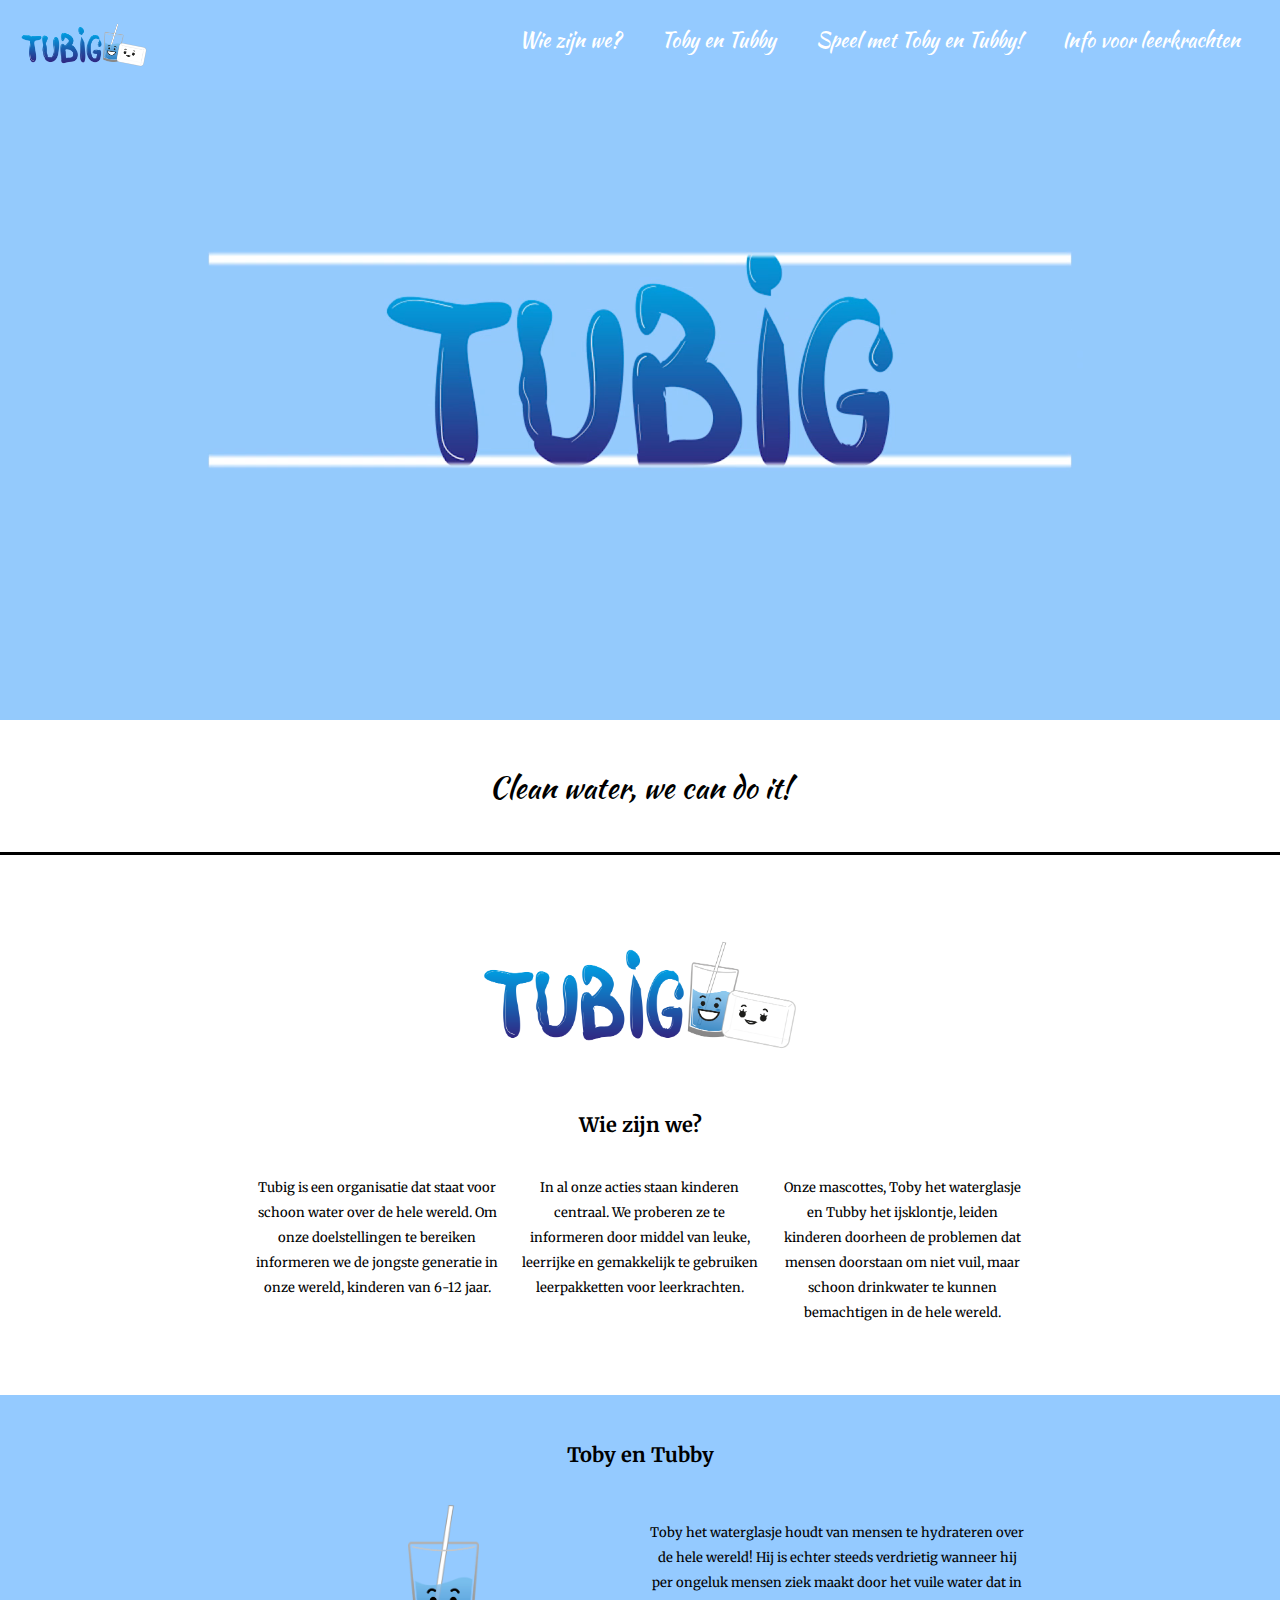
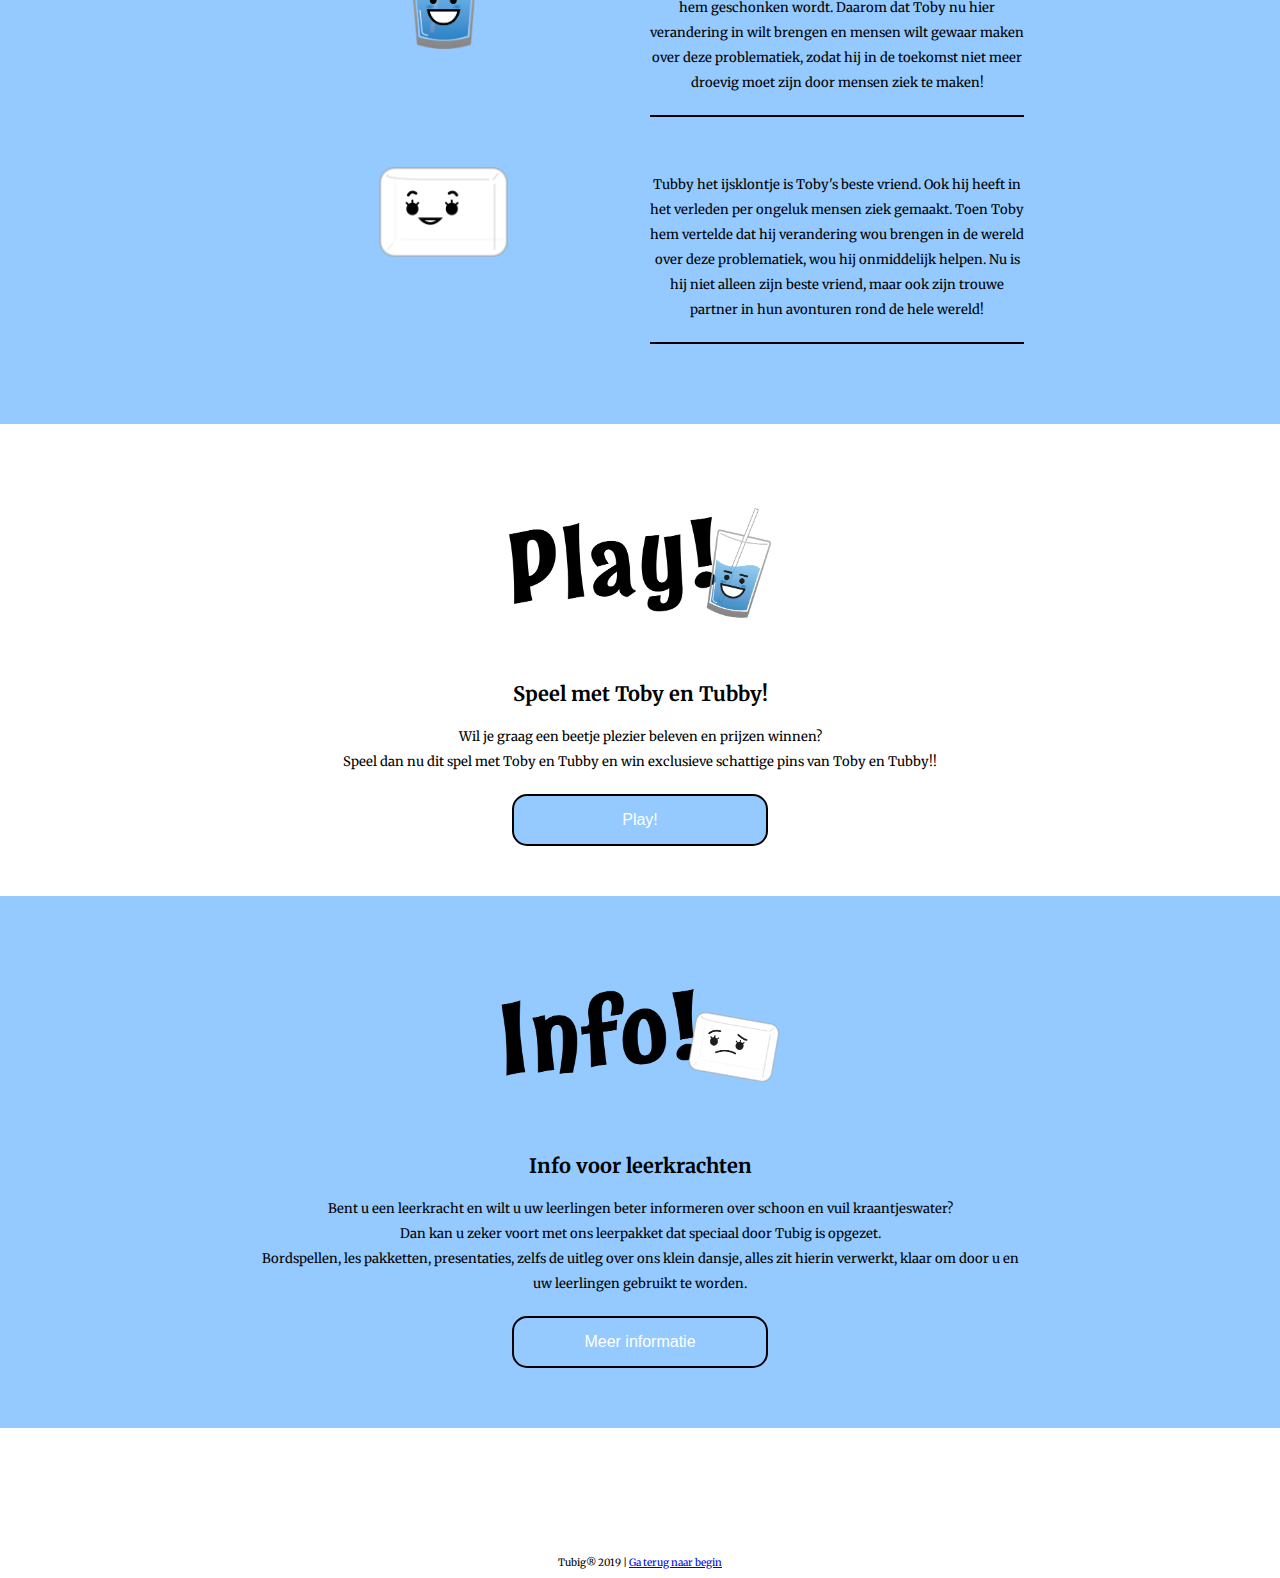
<file: index.html>
<!doctype html>
<html>

<head>
	<title>Tubig - Kids for clean water!</title>
	<link rel="stylesheet" type="text/css" href="reset_plus.css">
	<link rel="stylesheet" type="text/css" href="stijl.css">
	<link href="https://fonts.googleapis.com/css?family=Kaushan+Script|Merriweather|Ubuntu" rel="stylesheet">
	<script src="script.js" defer></script>
	<meta charset="utf-8">
</head>

<body>

	<header>

		<div id="logo"></div>

		<nav>
			<a href="#link1">Wie zijn we?</a>
			<a href="#link2">Toby en Tubby</a>
			<a href="#link3">Speel met Toby en Tubby!</a>
			<a href="#link4">Info voor leerkrachten</a>
		</nav>

	</header>

	<main>

		<div id="frontimage">

			<div>

				<video autoplay muted>

					<source src="src/cover.mp4" type="video/mp4">

				</video>
			</div>

		</div>

		<div id="link1">

		</div>

		<div class="section1">
			<h1>Clean water, we can do it!</h1>

			<div id="tubiglogo">

			</div>

			<div class="container">

				<h2>Wie zijn we?</h2>
				<p>Tubig is een organisatie dat staat voor schoon water over de hele wereld. Om onze doelstellingen te bereiken informeren we de jongste generatie in onze wereld, kinderen van 6-12 jaar.</p>
				<p>In al onze acties staan kinderen centraal. We proberen ze te informeren door middel van leuke, leerrijke en gemakkelijk te gebruiken leerpakketten voor leerkrachten.</p>
				<p>Onze mascottes, Toby het waterglasje en Tubby het ijsklontje, leiden kinderen doorheen de problemen dat mensen doorstaan om niet vuil, maar schoon drinkwater te kunnen bemachtigen in de hele wereld.</p>

			</div>
		</div>

		<div id="link2">

		</div>

		<div class="section2">
			<div class="container">

				<h2>Toby en Tubby</h2>
				<div id="toby"></div>
				<p>Toby het waterglasje houdt van mensen te hydrateren over de hele wereld! Hij is echter steeds verdrietig wanneer hij per ongeluk mensen ziek maakt door het vuile water dat in hem geschonken wordt. Daarom dat Toby nu hier verandering in wilt brengen en mensen wilt gewaar maken over deze problematiek, zodat hij in de toekomst niet meer droevig moet zijn door mensen ziek te maken!</p>
				<div id="tubby"></div>
				<p>Tubby het ijsklontje is Toby's beste vriend. Ook hij heeft in het verleden per ongeluk mensen ziek gemaakt. Toen Toby hem vertelde dat hij verandering wou brengen in de wereld over deze problematiek, wou hij onmiddelijk helpen. Nu is hij niet alleen zijn beste vriend, maar ook zijn trouwe partner in hun avonturen rond de hele wereld!</p>

			</div>
		</div>

		<div id="link3">

		</div>

		<div class="section3">

			<div id="play">

			</div>

			<div class="container">
				<h2>Speel met Toby en Tubby!</h2>

				<div class="grid">

					<p>Wil je graag een beetje plezier beleven en prijzen winnen? <br>Speel dan nu dit spel met Toby en Tubby en win exclusieve schattige pins van Toby en Tubby!!</p>
					<div id="tobytubbygame">
						<a href="play.html"><button type="button" name="button">Play!</button></a>
					</div>

				</div>
			</div>
		</div>

		<div id="link4">

		</div>

		<div class="section4">

			<div id="info">

			</div>

			<div class="container">

				<h2>Info voor leerkrachten</h2>

				<p>Bent u een leerkracht en wilt u uw leerlingen beter informeren over schoon en vuil kraantjeswater? <br>Dan kan u zeker voort met ons leerpakket dat speciaal door Tubig is opgezet. <br> Bordspellen, les pakketten, presentaties, zelfs de uitleg over ons klein dansje, alles zit hierin verwerkt, klaar om door u en uw leerlingen gebruikt te worden.</p>

				<div id="buttondiv">
					<a href="infoteachers.html"><button type="button" name="button">Meer informatie</button></a>
				</div>

			</div>
		</div>

	</main>

	<footer>
		<p>Tubig® 2019 | <a href="index.html">Ga terug naar begin</a></p>
	</footer>

</body>

</html>
</file>
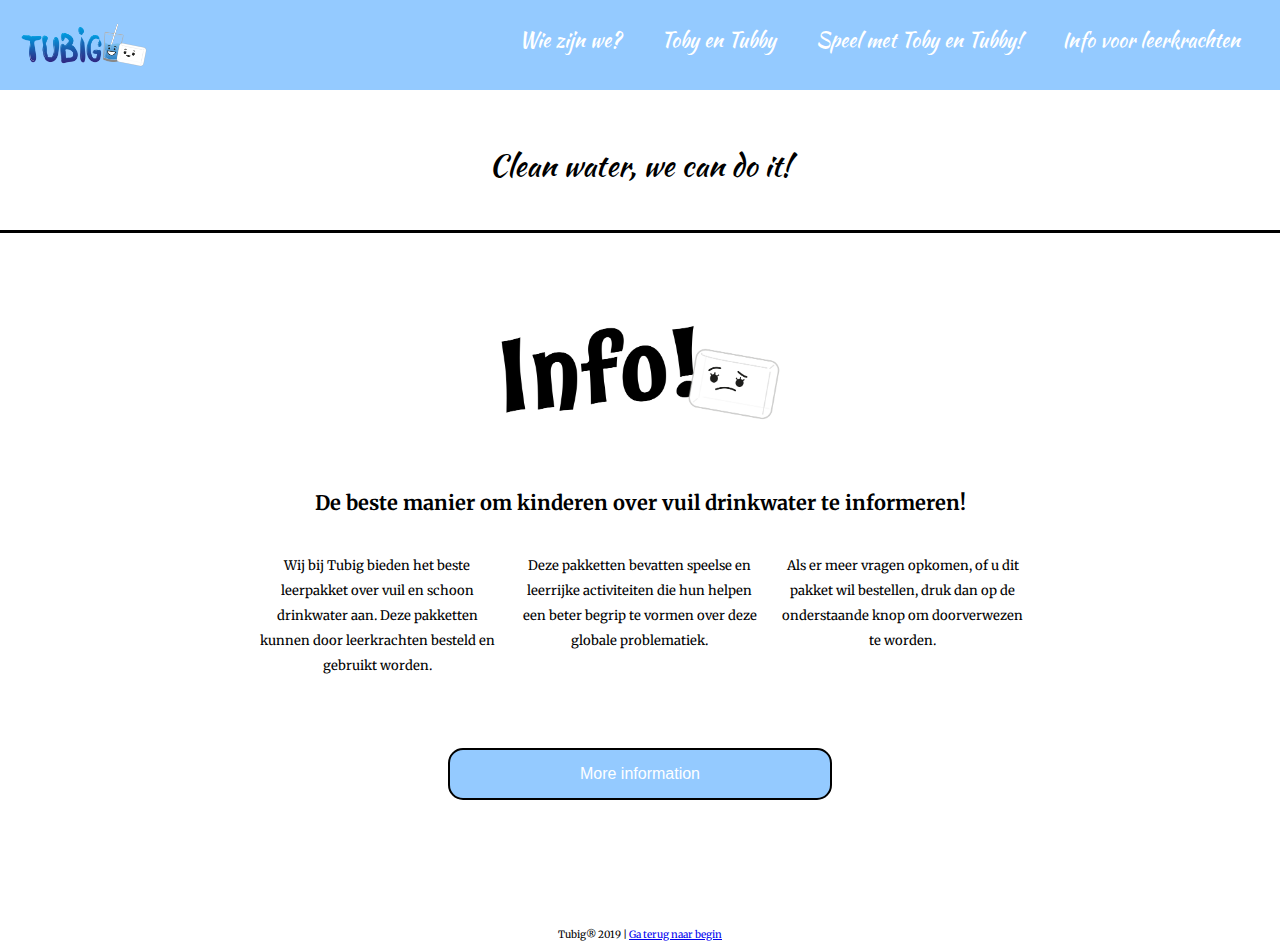
<file: infoteachers.html>
<!doctype html>
<html>

<head>
	<title>Tubig - Kids for clean water!</title>
	<link rel="stylesheet" type="text/css" href="reset_plus.css">
	<link rel="stylesheet" type="text/css" href="stijl.css">
	<link href="https://fonts.googleapis.com/css?family=Kaushan+Script|Merriweather|Ubuntu" rel="stylesheet">
	<script src="script.js" defer></script>
	<meta charset="utf-8">
</head>

<body>

	<header>

		<div id="logo"></div>

		<nav>
			<a href="index.html#link1">Wie zijn we?</a>
			<a href="index.html#link2">Toby en Tubby</a>
			<a href="play.html">Speel met Toby en Tubby!</a>
			<a href="#">Info voor leerkrachten</a>
		</nav>

	</header>

	<main>

		<div id="link1">

		</div>

		<div class="section1">
			<h1 class="topmargin">Clean water, we can do it!</h1>

			<div id="info">

			</div>

			<div class="container">

				<h2>De beste manier om kinderen over vuil drinkwater te informeren!</h2>
				<p>Wij bij Tubig bieden het beste leerpakket over vuil en schoon drinkwater aan. Deze pakketten kunnen door leerkrachten besteld en gebruikt worden.</p>
				<p>Deze pakketten bevatten speelse en leerrijke activiteiten die hun helpen een beter begrip te vormen over deze globale problematiek.</p>
				<p>Als er meer vragen opkomen, of u dit pakket wil bestellen, druk dan op de onderstaande knop om doorverwezen te worden.</p>

			</div>
			<div id="buttondiv">
				<a href="infoteachers.html"><button type="button" name="button">More information</button></a>
			</div>
		</div>

	</main>

	<footer>
		<p>Tubig® 2019 | <a href="index.html">Ga terug naar begin</a></p>
	</footer>

</body>

</html>
</file>
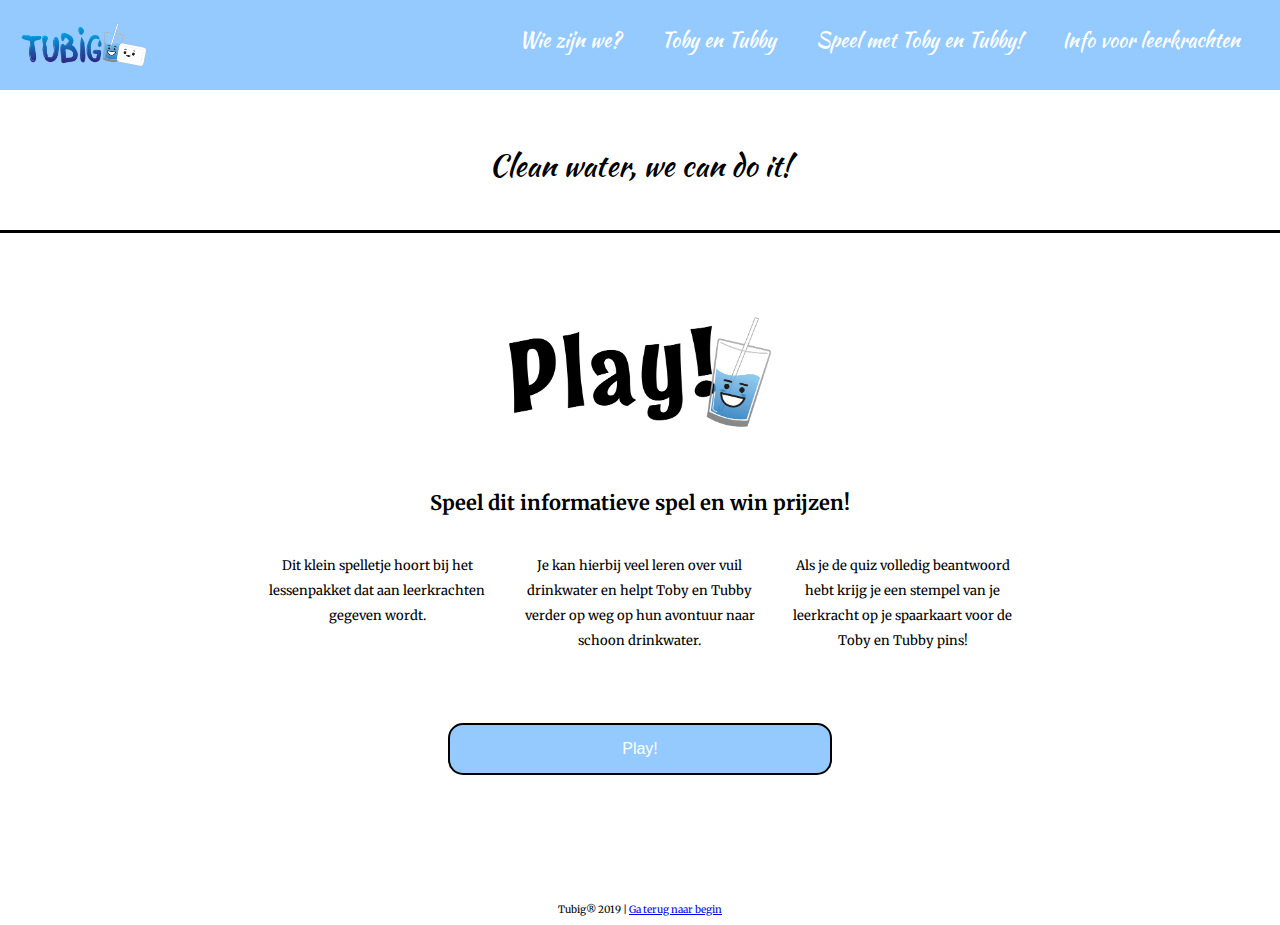
<file: play.html>
<!doctype html>
<html>

<head>
	<title>Tubig - Kids for clean water!</title>
	<link rel="stylesheet" type="text/css" href="reset_plus.css">
	<link rel="stylesheet" type="text/css" href="stijl.css">
	<link href="https://fonts.googleapis.com/css?family=Kaushan+Script|Merriweather|Ubuntu" rel="stylesheet">
	<script src="script.js" defer></script>
	<meta charset="utf-8">
</head>

<body>

	<header>

		<div id="logo"></div>

		<nav>
			<a href="index.html#link1">Wie zijn we?</a>
			<a href="index.html#link2">Toby en Tubby</a>
			<a href="#">Speel met Toby en Tubby!</a>
			<a href="infoteachers.html">Info voor leerkrachten</a>
		</nav>

	</header>

	<main>

		<div id="link1">

		</div>

		<div class="section1">
			<h1 class="topmargin">Clean water, we can do it!</h1>

			<div id="play">

			</div>

			<div class="container">

				<h2>Speel dit informatieve spel en win prijzen!</h2>
				<p>Dit klein spelletje hoort bij het lessenpakket dat aan leerkrachten gegeven wordt.</p>
				<p>Je kan hierbij veel leren over vuil drinkwater en helpt Toby en Tubby verder op weg op hun avontuur naar schoon drinkwater.</p>
				<p>Als je de quiz volledig beantwoord hebt krijg je een stempel van je leerkracht op je spaarkaart voor de Toby en Tubby pins!</p>

			</div>
			<div id="tobytubbygame">
				<a href="play.html"><button type="button" name="button">Play!</button></a>
			</div>
		</div>

	</main>

	<footer>
		<p>Tubig® 2019 | <a href="index.html">Ga terug naar begin</a></p>
	</footer>

</body>

</html>
</file>
<file: stijl.css>
/*
              fonts
font-family: 'Ubuntu', sans-serif;
font-family: 'Kaushan Script', cursive;
font-family: 'Merriweather', serif;
*/


body{

  background-color: white;
  font-family: 'Merriweather', serif;
  overflow-x: hidden;

}

header {
  height: 10vh;
  background-color: rgb(148, 202, 255);
  display: none;
  position: fixed;
  width: 100vw;
  z-index: 1;
}

header nav {
  text-align: center;
  display: flex;
  justify-content: flex-end;
  margin-top: -6rem;
  margin-right: 2rem;
}


header nav a {
  font-family: 'Kaushan Script', cursive;
  margin: auto 2rem;
  font-size: 2rem;
  color: white;
  text-decoration: none;
}

header nav a:hover {

  transition-duration: 0.5s;
  color: rgb(100, 20, 250);
  transform: scale(1.05);

}

h1 {
  font-size: 3rem;
  font-family: 'Kaushan Script', cursive;
  text-align: center;
  padding-bottom: 5rem;
  border-bottom: solid black 0.3rem;
  margin-bottom: 5rem;
}

.topmargin {
  margin-top: 2rem;
}

#logo {
  background-image: url("src/logo.png");
  width: 10vw;
  height: 10vh;
  margin-left: 2rem;
  background-size: cover;
  background-position: center;
  background-repeat: no-repeat;
  display: flex;
  justify-content: flex-start;
}

#frontimage {
  width: 100vw;
  overflow: hidden;
}

#frontimage video {
  width: 100vw;
}

#tubiglogo {
  width: 40vw;
  height: 20vh;
  margin-left: auto;
  margin-right: auto;
  margin-bottom: 3rem;
  background-image: url("src/logo.png");
  background-size: cover;
  background-repeat: no-repeat;
  background-position: center;
}

#play {
  width: 40vw;
  height: 20vh;
  margin-left: auto;
  margin-right: auto;
  margin-bottom: 3rem;
  background-image: url("src/play.png");
  background-size: cover;
  background-repeat: no-repeat;
  background-position: center;
}

#info {
  width: 40vw;
  height: 20vh;
  margin-left: auto;
  margin-right: auto;
  margin-bottom: 3rem;
  background-image: url("src/infoteachers.png");
  background-size: cover;
  background-repeat: no-repeat;
  background-position: center;
}

.section1 {
  padding-top: 5rem;
}

.section2 {
  padding-top: 5rem;
  padding-bottom: 1rem;
  background-color: rgba(148, 202, 255);
}

.section3 {
  padding-top: 5rem;
}

.section4 {
  padding-top: 5rem;
  padding-bottom: 1rem;
  background-color: rgba(148, 202, 255);
}

.container {
  margin-bottom: 5rem;
  width: 60vw;
  margin-left: auto;
  margin-right: auto;
}

.container h2 {
  margin-bottom: 2rem;
  text-align: center;
  font-size: 2rem;
  font-weight: bold;
}

.container p {
  text-align: center;
  font-size: 1.3rem;
  line-height: 2.5rem;
  margin-bottom: 2rem;
}

.section2 {
  background-color: rgba(148, 202, 255);
}

.section4 .container {

  margin-left: auto;
  margin-right: auto;
}

.section1 button {

  cursor: pointer;
  margin-left: auto;
  margin-right: auto;
  width: 30vw;
  background-color: rgb(148, 202, 255);
  border: solid black 0.2rem;
  border-radius: 1.5rem;
  color: white;
  padding: 1.5rem 3.5rem;
  text-align: center;
  text-decoration: none;
  display: inline-block;
  font-size: 1.6rem;

}

.section3 .container button, .section4 .container button {
  cursor: pointer;
  margin-left: auto;
  margin-right: auto;
  width: 30vw;
  background-color: rgb(148, 202, 255);
  border: solid black 0.2rem;
  border-radius: 1.5rem;
  color: white;
  padding: 1.5rem 3.5rem;
  text-align: center;
  text-decoration: none;
  display: inline-block;
  font-size: 1.6rem;
}

#buttondiv {
  text-align: center;
}

#tobytubbygame {
  text-align: center;
}

.section1 button:hover {
  transition-duration: 0.5s;
  transform: scale(1.1);
  background-color: rgb(100, 20, 250);
}

.section3 .container button:hover, .section4 .container button:hover {
  transition-duration: 0.5s;
  transform: scale(1.1);
  background-color: rgb(100, 20, 250);
}

.section2 .container p {
  border-bottom: 0.2rem solid black;
  padding-bottom: 2rem;
}

footer {
  margin-top: 5rem;
  padding-top: 8rem;
  height: 10rem;
  text-align: center;
}

@media (min-width: 925px) {

  header {
    display: block;
  }

  .topmargin {
    margin-top: 10rem;
  }

  #tubiglogo {
    width: 25vw;
  }

  #play {
    width: 25vw;
  }

  #info {
    width: 25vw;
  }


  .section1 .container {
    width: 60vw;
    margin-left: auto;
    margin-right: auto;
    display: grid;
    grid-template-columns: repeat(3,1fr);
    gap: 2rem;
  }

  .section1 .container h2 {
    grid-column: 1/4;
  }

  .section2 {
    background-color:
  }

  .section2 .container{
    width: 60vw;
    margin-left: auto;
    margin-right: auto;
    display: grid;
    grid-template-columns: repeat(2,1fr);
    gap: 2rem;
  }

  .section2 .container h2 {
    grid-column: 1/3;
  }

  .section2 .container #toby {
    background-image: url("src/TobyLogoWebsite.png");
    background-size: contain;
    background-repeat: no-repeat;
    background-position: center;
    height: 16vh;
  }

  .section2 .container #tubby {
    background-image: url("src/TubbyLogoWebsite.png");
    background-size: contain;
    background-repeat: no-repeat;
    background-position: bottom center;
    height: 10vh;
    margin-top: 1rem;
  }


  .section2 .container p {
    text-align: center;
    padding-top: 1.5rem;
  }

  .section3 .container button, .section4 .container button {

    width: 20vw;

  }

}
</file>
